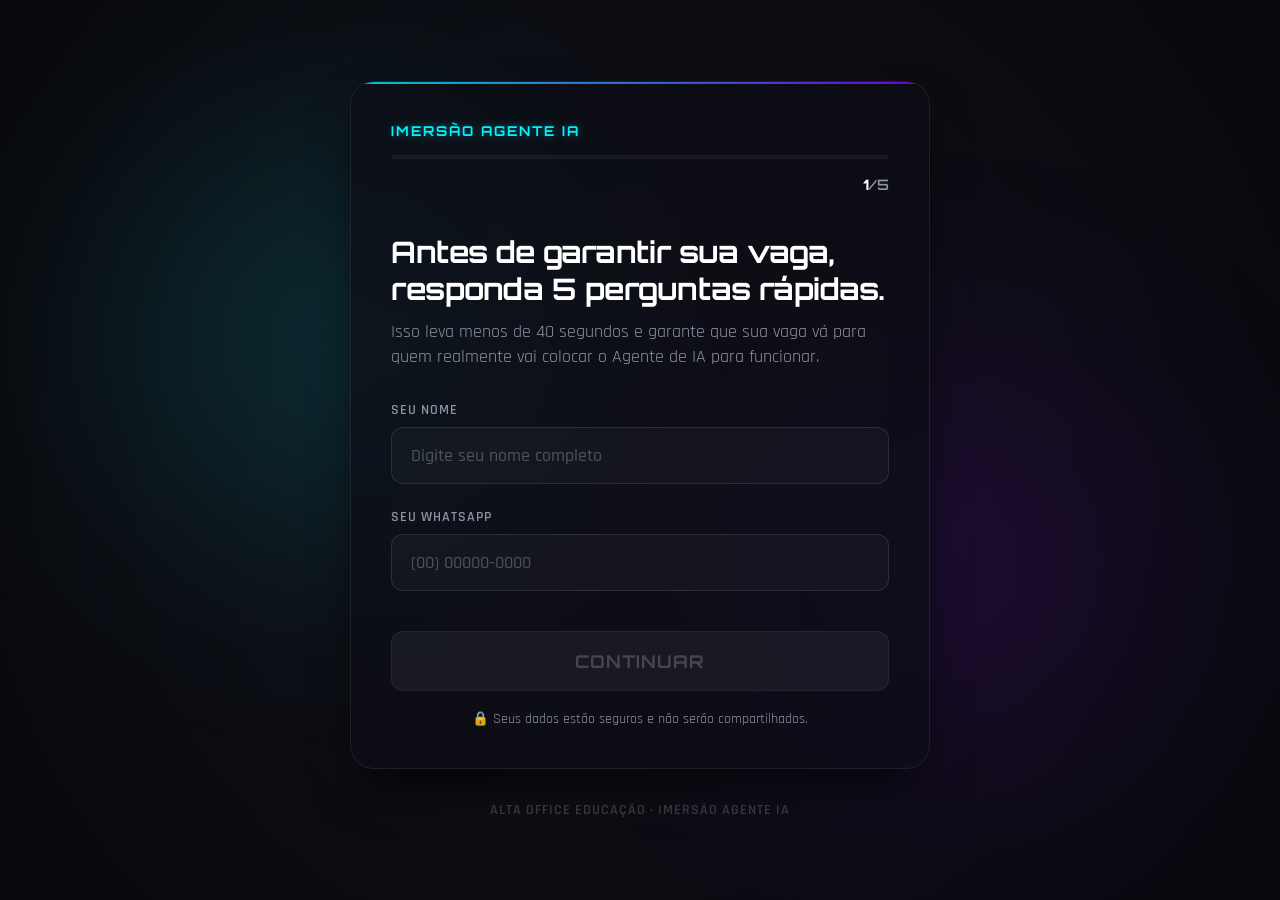
<file: index.html>
<!DOCTYPE html>
<html lang="pt-BR">
<head>
  <meta charset="UTF-8">
  <meta name="viewport" content="width=device-width, initial-scale=1.0">
  <title>Imersão Agente IA — Pré-inscrição</title>
  <link rel="preconnect" href="https://fonts.googleapis.com">
  <link rel="preconnect" href="https://fonts.gstatic.com" crossorigin>
  <link href="https://fonts.googleapis.com/css2?family=Orbitron:wght@600;700;800&family=Rajdhani:wght@400;500;600;700&display=swap" rel="stylesheet">
  <link rel="stylesheet" href="style.css?v=3">
  <style>
    /* Estilos críticos do botão WhatsApp — inline para evitar cache */
    a.btn-whatsapp {
      display: flex !important;
      align-items: center !important;
      justify-content: space-between !important;
      width: 100% !important;
      padding: 1rem 1.25rem !important;
      background: linear-gradient(135deg, #1fba57 0%, #128c7e 100%) !important;
      color: #ffffff !important;
      border-radius: 16px !important;
      text-decoration: none !important;
      box-shadow: 0 8px 28px rgba(31,186,87,0.45), 0 2px 8px rgba(0,0,0,0.3) !important;
      transition: all 0.3s ease !important;
      margin-top: 2rem !important;
      margin-bottom: 0.25rem !important;
      border: 1px solid rgba(255,255,255,0.12) !important;
      position: relative !important;
      overflow: hidden !important;
      font-family: 'Rajdhani', sans-serif !important;
    }
    a.btn-whatsapp:hover {
      transform: translateY(-3px) !important;
      box-shadow: 0 16px 40px rgba(31,186,87,0.6) !important;
      background: linear-gradient(135deg, #22cc60 0%, #15b090 100%) !important;
    }
    .btn-whatsapp-icon {
      width: 46px !important;
      height: 46px !important;
      min-width: 46px !important;
      background: rgba(255,255,255,0.18) !important;
      border-radius: 50% !important;
      display: flex !important;
      align-items: center !important;
      justify-content: center !important;
    }
    .btn-whatsapp-text {
      display: flex !important;
      flex-direction: column !important;
      align-items: flex-start !important;
      gap: 3px !important;
      flex: 1 !important;
      padding: 0 1rem !important;
    }
    .btn-wa-title {
      font-family: 'Orbitron', sans-serif !important;
      font-size: 0.95rem !important;
      font-weight: 700 !important;
      letter-spacing: 0.5px !important;
      text-transform: uppercase !important;
      line-height: 1.2 !important;
      color: #fff !important;
    }
    .btn-wa-sub {
      font-size: 0.78rem !important;
      font-weight: 500 !important;
      opacity: 0.8 !important;
      color: #fff !important;
    }
    .btn-wa-arrow {
      font-size: 1.4rem !important;
      color: #fff !important;
      opacity: 0.85 !important;
      transition: transform 0.3s ease !important;
    }
    a.btn-whatsapp:hover .btn-wa-arrow {
      transform: translateX(5px) !important;
      opacity: 1 !important;
    }
  </style>

  <!-- Meta Pixel Code -->
  <script>
  !function(f,b,e,v,n,t,s)
  {if(f.fbq)return;n=f.fbq=function(){n.callMethod?
  n.callMethod.apply(n,arguments):n.queue.push(arguments)};
  if(!f._fbq)f._fbq=n;n.push=n;n.loaded=!0;n.version='2.0';
  n.queue=[];t=b.createElement(e);t.async=!0;
  t.src=v;s=b.getElementsByTagName(e)[0];
  s.parentNode.insertBefore(t,s)}(window, document,'script',
  'https://connect.facebook.net/en_US/fbevents.js');
  fbq('init', '298800339720907');
  fbq('track', 'PageView');
  </script>
  <noscript>
    <img height="1" width="1" style="display:none"
      src="https://www.facebook.com/tr?id=298800339720907&ev=PageView&noscript=1"/>
  </noscript>
  <!-- End Meta Pixel Code -->
</head>
<body>

<div class="scene">
  <!-- Efeitos de iluminação glow ao fundo -->
  <div class="glow glow-cyan"></div>
  <div class="glow glow-purple"></div>

  <main class="card" id="card">

    <header class="card-head">
      <div class="eyebrow">IMERSÃO AGENTE IA</div>
      <div class="progress" id="progress" aria-hidden="true">
        <span class="progress-fill" id="progressFill"></span>
      </div>
      <div class="step-count"><span id="stepNow">1</span>/<span id="stepTotal">5</span></div>
    </header>

    <!-- STEP 1 — Dados -->
    <section class="step is-active" data-step="1">
      <h1>Antes de garantir sua vaga,<br>responda 5 perguntas rápidas.</h1>
      <p class="sub">Isso leva menos de 40 segundos e garante que sua vaga vá para quem realmente vai colocar o Agente de IA para funcionar.</p>

      <div class="field">
        <label for="nome">Seu nome</label>
        <input type="text" id="nome" name="nome" placeholder="Digite seu nome completo" autocomplete="name">
      </div>

      <div class="field">
        <label for="telefone">Seu WhatsApp</label>
        <input type="tel" id="telefone" name="telefone" placeholder="(00) 00000-0000" autocomplete="tel" inputmode="numeric">
      </div>

      <button class="btn-next" data-next disabled>Continuar</button>
      <p class="privacy">🔒 Seus dados estão seguros e não serão compartilhados.</p>
    </section>

    <!-- STEP 2 — Notebook (Requisito 1) -->
    <section class="step" data-step="2">
      <div class="q-tag">Requisito 1 de 2</div>
      <h2>Você tem notebook próprio?</h2>
      <p class="sub">Durante os 2 dias de imersão, você vai construir e deixar o seu Agente de IA rodando ao vivo — por isso o notebook é obrigatório em sala.</p>

      <div class="options" data-field="notebook">
        <button class="option" data-value="sim">
          <span class="opt-icon">✔</span>
          <span>Sim, eu tenho</span>
        </button>
        <button class="option" data-value="nao">
          <span class="opt-icon">✕</span>
          <span>Não tenho</span>
        </button>
      </div>
    </section>

    <!-- STEP 3 — Investimento (Requisito 2) -->
    <section class="step" data-step="3">
      <div class="q-tag">Requisito 2 de 2</div>
      <h2>Você está disposto(a) a investir em licenças de IA acima de R$ 500?</h2>
      <p class="sub">Seu Agente de IA precisa de ferramentas pagas para funcionar 24h. Esse valor é investido diretamente nas licenças que você vai usar no seu negócio — não é a inscrição do curso.</p>

      <div class="options" data-field="investimento">
        <button class="option" data-value="sim">
          <span class="opt-icon">✔</span>
          <span>Sim, estou disposto(a)</span>
        </button>
        <button class="option" data-value="nao">
          <span class="opt-icon">✕</span>
          <span>Não, prefiro não investir</span>
        </button>
      </div>
    </section>

    <!-- STEP 4 — Uso de IA (segmentação) -->
    <section class="step" data-step="4">
      <div class="q-tag">Penúltima pergunta</div>
      <h2>Hoje, você já usa alguma ferramenta de IA?</h2>
      <p class="sub">Isso nos ajuda a preparar o conteúdo certo para o seu nível.</p>

      <div class="options options-col" data-field="usaIA">
        <button class="option" data-value="uso_dia_a_dia">
          <span>Sim, uso no dia a dia</span>
        </button>
        <button class="option" data-value="ja_testei">
          <span>Já testei, mas não uso</span>
        </button>
        <button class="option" data-value="nunca_usei">
          <span>Nunca usei</span>
        </button>
      </div>
    </section>

    <!-- STEP 5 — Posição no negócio (segmentação) -->
    <section class="step" data-step="5">
      <div class="q-tag">Última pergunta</div>
      <h2>Qual é a sua posição hoje?</h2>
      <p class="sub">Isso nos ajuda a preparar o conteúdo certo para o seu momento.</p>

      <div class="options options-col" data-field="posicao">
        <button class="option" data-value="dono_socio">
          <span>Dono(a) / sócio(a) do negócio</span>
        </button>
        <button class="option" data-value="autonomo">
          <span>Autônomo(a) / profissional liberal</span>
        </button>
        <button class="option" data-value="funcionario_gestao">
          <span>Funcionário(a) em cargo de gestão</span>
        </button>
        <button class="option" data-value="funcionario_sem_gestao">
          <span>Funcionário(a) sem cargo de gestão</span>
        </button>
        <button class="option" data-value="sem_negocio">
          <span>Ainda não tenho negócio</span>
        </button>
      </div>
    </section>

    <!-- STEP LOADING — Tela de Carregamento/Simulação IA -->
    <section class="step step-loading" data-step="loading">
      <div class="ai-loader">
        <div class="spinner">
          <div class="spinner-circle"></div>
          <div class="spinner-core"></div>
        </div>
        <div class="loader-glow"></div>
      </div>
      <h2 class="loading-title">Analisando respostas...</h2>
      <p class="sub" id="loadingStatus">Processando dados com a rede neural...</p>
      <div class="loading-bar">
        <div class="loading-bar-fill" id="loadingBarFill"></div>
      </div>
    </section>

    <!-- RESULT — Qualificado -->
    <section class="step result" data-step="qualified">
      <div class="result-icon success">✔</div>
      <h2>Sua pré-inscrição foi confirmada, <span id="nomeQualificado">🎉</span></h2>
      <p class="sub">Você atende aos requisitos da Imersão Agente IA. Nossa equipe vai te chamar no WhatsApp com os próximos passos e as condições da sua turma.</p>

      <!-- Botão WhatsApp premium para clique manual -->
      <a id="btnWhatsApp"
         href="https://api.whatsapp.com/send?phone=556692715486&text=Ol%C3%A1%21+Acabei+de+preencher+o+formul%C3%A1rio+de+pr%C3%A9-inscri%C3%A7%C3%A3o+da+Immers%C3%A3o+Agente+IA.+Fui+aprovado(a)+e+gostaria+de+saber+os+pr%C3%B3ximos+passos%21"
         target="_blank"
         rel="noopener noreferrer"
         class="btn-whatsapp">
        <span class="btn-whatsapp-icon">
          <svg viewBox="0 0 448 512" fill="currentColor" width="24" height="24" aria-hidden="true">
            <path d="M380.9 97.1C339 55.1 283.2 32 223.9 32c-122.4 0-222 99.6-222 222 0 39.1 10.2 77.3 29.6 111L0 480l117.7-30.9c32.4 17.7 68.9 27 106.1 27h.1c122.3 0 224.1-99.6 224.1-222 0-59.3-25.2-115-67.1-157zm-157 341.6c-33.2 0-65.7-8.9-94-25.7l-6.7-4-69.8 18.3L72 359.2l-4.4-7c-18.5-29.4-28.2-63.3-28.2-98.2 0-101.7 82.8-184.5 184.6-184.5 49.3 0 95.6 19.2 130.4 54.1 34.8 34.9 56.2 81.2 56.1 130.5 0 101.8-84.9 184.6-186.6 184.6zm101.2-138.2c-5.5-2.8-32.8-16.2-37.9-18-5.1-1.9-8.8-2.8-12.5 2.8-3.7 5.6-14.3 18-17.6 21.8-3.2 3.7-6.5 4.2-12 1.4-32.6-16.3-54-29.1-75.5-66-5.7-9.8 5.7-9.1 16.3-30.3 1.8-3.7.9-6.9-.5-9.7-1.4-2.8-12.5-30.1-17.1-41.2-4.5-10.8-9.1-9.3-12.5-9.5-3.2-.2-6.9-.2-10.6-.2-3.7 0-9.7 1.4-14.8 6.9-5.1 5.6-19.4 19-19.4 46.3 0 27.3 19.9 53.7 22.6 57.4 2.8 3.7 39.1 59.7 94.8 83.8 35.2 15.2 49 16.5 66.6 13.9 10.7-1.6 32.8-13.4 37.4-26.4 4.6-13 4.6-24.1 3.2-26.4-1.3-2.5-5-3.9-10.5-6.6z"/>
          </svg>
        </span>
        <span class="btn-whatsapp-text">
          <span class="btn-wa-title">Falar agora no WhatsApp</span>
          <span class="btn-wa-sub">Clique aqui para conversar com nossa equipe</span>
        </span>
        <span class="btn-wa-arrow">❯</span>
      </a>

      <!-- Barra de progresso de redirecionamento automático -->
      <div class="redirect-bar-wrapper">
        <span class="redirect-bar-label">Redirecionando automaticamente em <strong id="countdown">5</strong>s...</span>
        <div class="redirect-bar-track">
          <div class="redirect-bar-fill" id="redirectBarFill"></div>
        </div>
      </div>

      <div class="result-badge">Vaga em análise final — fique de olho no seu WhatsApp</div>
    </section>

    <!-- RESULT — Não qualificado -->
    <section class="step result" data-step="unqualified">
      <div class="result-icon warn">!</div>
      <h2>Ainda não é o momento ideal para você entrar na imersão.</h2>
      <p class="sub" id="unqualifiedReason">A Imersão Agente IA exige notebook em sala e investimento em licenças de IA para o seu Agente funcionar de verdade — sem isso, a experiência fica incompleta.</p>
      <p class="sub">Deixamos seu contato registrado. Assim que você tiver esses dois pontos resolvidos, nossa equipe entra em contato para as próximas turmas.</p>
    </section>

  </main>

  <p class="footer-note">Alta Office Educação · Imersão Agente IA</p>
</div>

<script src="script.js"></script>
</body>
</html>
</file>
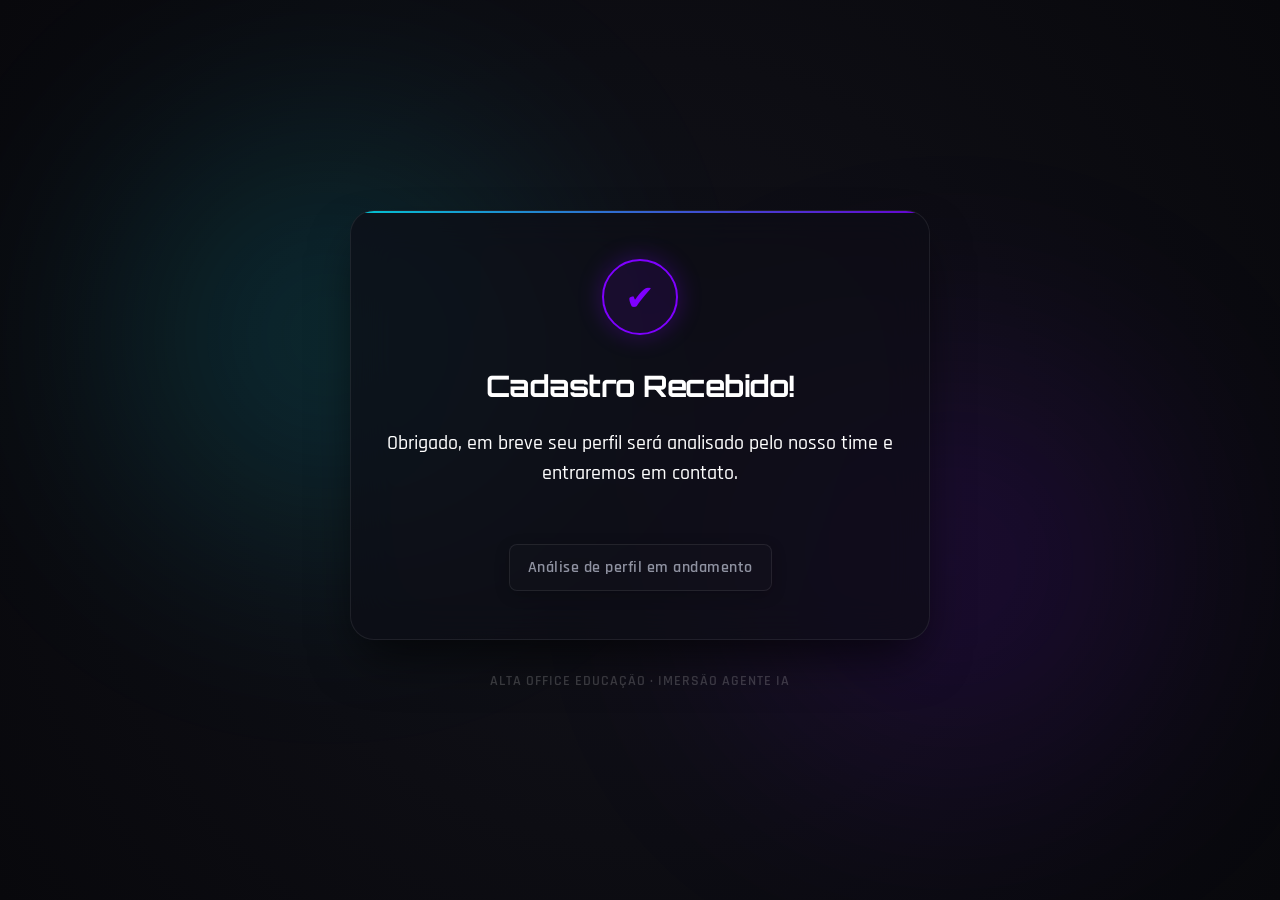
<file: obrigado.html>
<!DOCTYPE html>
<html lang="pt-BR">
<head>
  <meta charset="UTF-8">
  <meta name="viewport" content="width=device-width, initial-scale=1.0">
  <title>Imersão Agente IA — Cadastro Recebido</title>
  <link rel="preconnect" href="https://fonts.googleapis.com">
  <link rel="preconnect" href="https://fonts.gstatic.com" crossorigin>
  <link href="https://fonts.googleapis.com/css2?family=Orbitron:wght@600;700;800&family=Rajdhani:wght@400;500;600;700&display=swap" rel="stylesheet">
  <link rel="stylesheet" href="style.css">

  <!-- Meta Pixel Code -->
  <script>
  !function(f,b,e,v,n,t,s)
  {if(f.fbq)return;n=f.fbq=function(){n.callMethod?
  n.callMethod.apply(n,arguments):n.queue.push(arguments)};
  if(!f._fbq)f._fbq=n;n.push=n;n.loaded=!0;n.version='2.0';
  n.queue=[];t=b.createElement(e);t.async=!0;
  t.src=v;s=b.getElementsByTagName(e)[0];
  s.parentNode.insertBefore(t,s)}(window, document,'script',
  'https://connect.facebook.net/en_US/fbevents.js');
  fbq('init', '298800339720907');
  fbq('track', 'PageView');
  </script>
  <noscript>
    <img height="1" width="1" style="display:none"
      src="https://www.facebook.com/tr?id=298800339720907&ev=PageView&noscript=1"/>
  </noscript>
  <!-- End Meta Pixel Code -->
  <style>
    .thank-you-card {
      text-align: center;
      padding: 3rem 2rem;
    }
    .thank-you-card .result-icon {
      animation: popIn 0.6s cubic-bezier(0.175, 0.885, 0.32, 1.275) forwards;
    }
  </style>
</head>
<body>

<div class="scene">
  <!-- Efeitos de iluminação glow ao fundo -->
  <div class="glow glow-cyan"></div>
  <div class="glow glow-purple"></div>

  <main class="card thank-you-card">
    <div class="result-icon success" style="background: rgba(127, 0, 255, 0.1); border-color: var(--primary-purple); color: var(--primary-purple); box-shadow: 0 0 25px rgba(127, 0, 255, 0.3);">✔</div>
    
    <h2 style="font-family: var(--font-title); font-size: 1.85rem; margin-bottom: 1.5rem; letter-spacing: -0.5px;">
      Cadastro Recebido!
    </h2>
    
    <p class="sub" style="font-size: 1.25rem; line-height: 1.5; color: var(--text-white); margin-bottom: 2rem; font-weight: 500;">
      Obrigado, em breve seu perfil será analisado pelo nosso time e entraremos em contato.
    </p>
    
    <div class="result-badge" style="border-style: solid; border-color: rgba(255,255,255,0.08); color: var(--text-muted); background: rgba(255,255,255,0.01);">
      Análise de perfil em andamento
    </div>
  </main>

  <p class="footer-note">Alta Office Educação · Imersão Agente IA</p>
</div>

</body>
</html>
</file>
<file: style.css>
/* ==========================================================================
   DESIGN SYSTEM - IMERSÃO AGENTE IA
   Inspirado nas técnicas e visual premium do inlead.digital
   ========================================================================== */

/* Variáveis Globais */
:root {
  --bg-color: #08080c;
  --card-bg: rgba(13, 13, 22, 0.7);
  --card-border: rgba(255, 255, 255, 0.08);
  --card-border-focus: rgba(0, 242, 254, 0.8);
  
  /* Cores Principais (Neon / Tech) */
  --primary-cyan: #00f2fe;
  --primary-purple: #7f00ff;
  --text-white: #ffffff;
  --text-muted: #8f92a1;
  --text-dark: #121217;
  
  /* Gradientes */
  --grad-cyan-purple: linear-gradient(135deg, var(--primary-cyan) 0%, var(--primary-purple) 100%);
  --grad-border: linear-gradient(135deg, rgba(0, 242, 254, 0.15) 0%, rgba(127, 0, 255, 0.15) 100%);
  
  /* Fontes */
  --font-title: 'Orbitron', sans-serif;
  --font-body: 'Rajdhani', sans-serif;
}

/* Reset Básico */
* {
  margin: 0;
  padding: 0;
  box-sizing: border-box;
  outline: none;
  -webkit-tap-highlight-color: transparent;
}

html {
  overflow-x: hidden;
  width: 100%;
}

body {
  background-color: var(--bg-color);
  color: var(--text-white);
  font-family: var(--font-body);
  font-size: 18px;
  font-weight: 500;
  overflow-x: hidden;
  min-height: 100vh;
  display: flex;
  justify-content: center;
  align-items: center;
  width: 100%;
  max-width: 100vw;
}

/* ==========================================================================
   LAYOUT DA CENA (BACKGROUND & GLOW EFFECTS)
   ========================================================================== */
.scene {
  position: relative;
  width: 100%;
  max-width: 100vw;
  min-height: 100vh;
  display: flex;
  flex-direction: column;
  justify-content: center;
  align-items: center;
  padding: 2rem 1rem;
  z-index: 1;
  background: radial-gradient(circle at 50% 50%, #12121a 0%, #08080c 100%);
  overflow-x: hidden;
}

/* Efeitos de Glow de Fundo */
.glow {
  position: absolute;
  width: 400px;
  height: 400px;
  border-radius: 50%;
  pointer-events: none;
  z-index: -1;
  opacity: 0.15;
  filter: blur(130px);
}

.glow-cyan {
  background-color: var(--primary-cyan);
  top: 15%;
  left: 10%;
  animation: floatGlow 15s ease-in-out infinite alternate;
}

.glow-purple {
  background-color: var(--primary-purple);
  bottom: 15%;
  right: 10%;
  animation: floatGlow 20s ease-in-out infinite alternate-reverse;
}

@keyframes floatGlow {
  0% {
    transform: translate(0, 0) scale(1);
  }
  100% {
    transform: translate(50px, 40px) scale(1.2);
  }
}

/* ==========================================================================
   ESTILO DO CARD (GLASSMORPHISM)
   ========================================================================== */
.card {
  width: 100%;
  max-width: 580px;
  background: var(--card-bg);
  border: 1px solid var(--card-border);
  border-radius: 24px;
  padding: 2.5rem;
  box-shadow: 0 25px 50px -12px rgba(0, 0, 0, 0.7);
  backdrop-filter: blur(20px);
  -webkit-backdrop-filter: blur(20px);
  position: relative;
  overflow: hidden;
  transition: all 0.3s ease;
}

/* Borda luminosa no topo do card para detalhe premium */
.card::before {
  content: '';
  position: absolute;
  top: 0;
  left: 0;
  right: 0;
  height: 2px;
  background: var(--grad-cyan-purple);
  opacity: 0.8;
}

/* ==========================================================================
   CABEÇALHO DO CARD (EYEBROW, PROGRESS & STEP COUNT)
   ========================================================================== */
.card-head {
  margin-bottom: 2.5rem;
  display: grid;
  grid-template-columns: 1fr auto;
  align-items: center;
  row-gap: 1rem;
}

.eyebrow {
  font-family: var(--font-title);
  font-size: 0.85rem;
  font-weight: 700;
  letter-spacing: 2px;
  color: var(--primary-cyan);
  text-shadow: 0 0 10px rgba(0, 242, 254, 0.4);
}

.step-count {
  font-family: var(--font-title);
  font-size: 0.9rem;
  font-weight: 600;
  color: var(--text-muted);
  justify-self: end;
}

.step-count span#stepNow {
  color: var(--text-white);
  font-weight: 800;
}

/* Barra de Progresso */
.progress {
  grid-column: 1 / -1;
  width: 100%;
  height: 4px;
  background: rgba(255, 255, 255, 0.05);
  border-radius: 2px;
  overflow: hidden;
  position: relative;
}

.progress-fill {
  display: block;
  height: 100%;
  width: 0%;
  background: var(--grad-cyan-purple);
  box-shadow: 0 0 8px var(--primary-cyan);
  border-radius: 2px;
  transition: width 0.4s cubic-bezier(0.4, 0, 0.2, 1);
}

/* ==========================================================================
   CONTEÚDO DAS ETAPAS E TRANSIÇÕES
   ========================================================================== */
.step {
  display: none;
  animation: none;
}

/* Classe ativa para mostrar a etapa */
.step.is-active {
  display: block;
  animation: stepEnter 0.45s cubic-bezier(0.25, 0.46, 0.45, 0.94) forwards;
}

/* Animações de Transição */
@keyframes stepEnter {
  0% {
    opacity: 0;
    transform: translateX(30px);
  }
  100% {
    opacity: 1;
    transform: translateX(0);
  }
}

.step.is-exiting {
  display: block;
  animation: stepExit 0.35s cubic-bezier(0.25, 0.46, 0.45, 0.94) forwards;
}

@keyframes stepExit {
  0% {
    opacity: 1;
    transform: translateX(0);
  }
  100% {
    opacity: 0;
    transform: translateX(-30px);
  }
}

/* Textos e Títulos das Etapas */
.step h1 {
  font-family: var(--font-title);
  font-size: 1.85rem;
  line-height: 1.25;
  font-weight: 700;
  margin-bottom: 0.8rem;
  letter-spacing: -0.5px;
}

.step h2 {
  font-family: var(--font-title);
  font-size: 1.65rem;
  line-height: 1.25;
  font-weight: 700;
  margin-bottom: 0.8rem;
}

.step .sub {
  color: var(--text-muted);
  font-size: 1.1rem;
  line-height: 1.4;
  margin-bottom: 2rem;
  font-weight: 400;
}

/* Tag indicadora superior das perguntas (ex: Requisito 1 de 2) */
.q-tag {
  display: inline-block;
  background: rgba(255, 255, 255, 0.05);
  border: 1px solid rgba(255, 255, 255, 0.08);
  border-radius: 30px;
  padding: 4px 14px;
  font-size: 0.8rem;
  font-weight: 600;
  color: var(--text-muted);
  text-transform: uppercase;
  letter-spacing: 1px;
  margin-bottom: 1.2rem;
}

/* ==========================================================================
   CAMPOS DE ENTRADA (ETAPA 1)
   ========================================================================== */
.field {
  margin-bottom: 1.5rem;
  display: flex;
  flex-direction: column;
}

.field label {
  font-size: 0.9rem;
  text-transform: uppercase;
  letter-spacing: 1px;
  color: var(--text-muted);
  margin-bottom: 0.5rem;
  font-weight: 600;
  transition: color 0.2s ease;
}

.field input {
  background: rgba(255, 255, 255, 0.03);
  border: 1px solid rgba(255, 255, 255, 0.1);
  border-radius: 12px;
  padding: 1rem 1.2rem;
  color: var(--text-white);
  font-family: var(--font-body);
  font-size: 1.15rem;
  font-weight: 500;
  transition: all 0.25s ease;
}

.field input::placeholder {
  color: rgba(255, 255, 255, 0.25);
}

.field input:focus {
  border-color: var(--primary-cyan);
  background: rgba(0, 242, 254, 0.02);
  box-shadow: 0 0 15px rgba(0, 242, 254, 0.15);
}

.field input:focus + label {
  color: var(--primary-cyan);
}

/* ==========================================================================
   BOTÃO DE PRÓXIMO E OPÇÕES DO QUIZ
   ========================================================================== */
.btn-next {
  width: 100%;
  padding: 1.1rem;
  background: var(--grad-cyan-purple);
  color: var(--text-white);
  border: none;
  border-radius: 12px;
  font-family: var(--font-title);
  font-size: 1.1rem;
  font-weight: 700;
  text-transform: uppercase;
  letter-spacing: 1px;
  cursor: pointer;
  box-shadow: 0 8px 24px rgba(127, 0, 255, 0.3);
  transition: all 0.3s cubic-bezier(0.25, 0.8, 0.25, 1);
  margin-top: 1rem;
}

.btn-next:hover:not(:disabled) {
  transform: translateY(-2px);
  box-shadow: 0 12px 30px rgba(0, 242, 254, 0.4);
}

.btn-next:active:not(:disabled) {
  transform: translateY(1px);
}

.btn-next:disabled {
  background: rgba(255, 255, 255, 0.05);
  color: rgba(255, 255, 255, 0.2);
  box-shadow: none;
  cursor: not-allowed;
  border: 1px solid rgba(255, 255, 255, 0.05);
}

.privacy {
  text-align: center;
  font-size: 0.85rem;
  color: var(--text-muted);
  margin-top: 1.2rem;
  font-weight: 400;
}

/* OPÇÕES DE SELEÇÃO RÁPIDA (Notebook, Investimento, etc.) */
.options {
  display: grid;
  grid-template-columns: 1fr 1fr;
  gap: 1rem;
  margin-top: 1.5rem;
}

.options-col {
  grid-template-columns: 1fr;
  gap: 0.8rem;
}

.option {
  background: rgba(255, 255, 255, 0.02);
  border: 1px solid rgba(255, 255, 255, 0.06);
  border-radius: 14px;
  padding: 1.2rem;
  color: var(--text-white);
  font-family: var(--font-body);
  font-size: 1.2rem;
  font-weight: 600;
  cursor: pointer;
  display: flex;
  align-items: center;
  justify-content: flex-start;
  gap: 1rem;
  transition: all 0.25s cubic-bezier(0.4, 0, 0.2, 1);
  position: relative;
  overflow: hidden;
}

.option .opt-icon {
  width: 26px;
  height: 26px;
  border-radius: 50%;
  background: rgba(255, 255, 255, 0.05);
  display: flex;
  align-items: center;
  justify-content: center;
  font-size: 0.8rem;
  transition: all 0.2s ease;
  color: var(--text-muted);
}

/* Hover e Foco no Botão de Opção */
.option:hover {
  border-color: rgba(0, 242, 254, 0.3);
  background: rgba(255, 255, 255, 0.04);
  transform: translateY(-2px);
}

/* Estado Ativo/Selecionado (A técnica inlead.digital de feedback visual imediato) */
.option.is-selected {
  border-color: var(--primary-cyan);
  background: rgba(0, 242, 254, 0.08);
  box-shadow: 0 0 20px rgba(0, 242, 254, 0.15);
  transform: translateY(0) scale(0.99);
}

.option.is-selected .opt-icon {
  background: var(--primary-cyan);
  color: var(--text-dark);
  font-weight: bold;
  box-shadow: 0 0 10px rgba(0, 242, 254, 0.5);
}

/* Estilo para opção de "Não" selecionada */
.option[data-value="nao"].is-selected {
  border-color: #ff4a5a;
  background: rgba(255, 74, 90, 0.08);
  box-shadow: 0 0 20px rgba(255, 74, 90, 0.15);
}

.option[data-value="nao"].is-selected .opt-icon {
  background: #ff4a5a;
  color: var(--text-white);
  box-shadow: 0 0 10px rgba(255, 74, 90, 0.5);
}

/* Opções de coluna única sem ícone padrão (Etapas 4 e 5) */
.options-col .option {
  justify-content: space-between;
  padding: 1.1rem 1.4rem;
}

.options-col .option::after {
  content: '→';
  opacity: 0.4;
  transition: all 0.2s ease;
  font-size: 1.2rem;
}

.options-col .option:hover::after {
  opacity: 1;
  transform: translateX(3px);
  color: var(--primary-cyan);
}

.options-col .option.is-selected::after {
  content: '✔';
  opacity: 1;
  color: var(--primary-cyan);
  transform: scale(1.2);
}

/* ==========================================================================
   TELA DE CARREGAMENTO SIMULADO (AI LOADING STEP)
   ========================================================================== */
.step-loading {
  text-align: center;
  padding: 2rem 0;
}

.ai-loader {
  position: relative;
  width: 100px;
  height: 100px;
  margin: 0 auto 2.5rem;
}

/* Spinner animado com duas camadas */
.spinner {
  width: 100%;
  height: 100%;
  position: relative;
}

.spinner-circle {
  box-sizing: border-box;
  width: 100%;
  height: 100%;
  border: 3px solid rgba(255, 255, 255, 0.03);
  border-radius: 50%;
  border-top-color: var(--primary-cyan);
  border-bottom-color: var(--primary-purple);
  animation: spin 1.8s cubic-bezier(0.53, 0.21, 0.29, 0.67) infinite;
}

.spinner-core {
  position: absolute;
  top: 15px;
  left: 15px;
  right: 15px;
  bottom: 15px;
  border: 2px dashed rgba(0, 242, 254, 0.2);
  border-radius: 50%;
  animation: spin-reverse 4s linear infinite;
}

.loader-glow {
  position: absolute;
  top: 10px;
  left: 10px;
  right: 10px;
  bottom: 10px;
  background: var(--grad-cyan-purple);
  border-radius: 50%;
  filter: blur(25px);
  opacity: 0.35;
  animation: pulseGlow 2s ease-in-out infinite alternate;
}

@keyframes spin {
  0% { transform: rotate(0deg); }
  100% { transform: rotate(360deg); }
}

@keyframes spin-reverse {
  0% { transform: rotate(360deg); }
  100% { transform: rotate(0deg); }
}

@keyframes pulseGlow {
  0% { transform: scale(0.9); opacity: 0.25; }
  100% { transform: scale(1.1); opacity: 0.45; }
}

.loading-title {
  font-family: var(--font-title);
  font-size: 1.55rem;
  margin-bottom: 0.5rem;
}

/* Efeito de pulsação sutil na mudança de status */
#loadingStatus {
  font-size: 1.15rem;
  color: var(--primary-cyan);
  font-weight: 600;
  text-transform: uppercase;
  letter-spacing: 0.5px;
  min-height: 28px;
}

.pulse-text {
  animation: pulseText 1.5s infinite;
}

@keyframes pulseText {
  0%, 100% { opacity: 0.6; }
  50% { opacity: 1; }
}

/* Barra de progresso específica da tela de análise */
.loading-bar {
  width: 100%;
  height: 6px;
  background: rgba(255, 255, 255, 0.04);
  border-radius: 10px;
  margin-top: 2rem;
  overflow: hidden;
  border: 1px solid rgba(255, 255, 255, 0.02);
}

.loading-bar-fill {
  height: 100%;
  width: 0%;
  background: var(--grad-cyan-purple);
  box-shadow: 0 0 10px rgba(0, 242, 254, 0.6);
  border-radius: 10px;
  transition: width 0.1s linear;
}

/* ==========================================================================
   TELA DE RESULTADO (QUALIFICADO E NÃO QUALIFICADO)
   ========================================================================== */
.result {
  text-align: center;
  padding: 1.5rem 0 0.5rem;
}

/* Ícones de Sucesso e Alerta */
.result-icon {
  width: 76px;
  height: 76px;
  border-radius: 50%;
  display: flex;
  align-items: center;
  justify-content: center;
  font-size: 2.2rem;
  font-weight: 800;
  margin: 0 auto 2rem;
  font-family: system-ui, -apple-system, sans-serif;
}

.result-icon.success {
  background: rgba(0, 242, 254, 0.1);
  border: 2px solid var(--primary-cyan);
  color: var(--primary-cyan);
  box-shadow: 0 0 25px rgba(0, 242, 254, 0.3);
  animation: popIn 0.5s cubic-bezier(0.175, 0.885, 0.32, 1.275) forwards;
}

.result-icon.warn {
  background: rgba(255, 74, 90, 0.1);
  border: 2px solid #ff4a5a;
  color: #ff4a5a;
  box-shadow: 0 0 25px rgba(255, 74, 90, 0.3);
  animation: popIn 0.5s cubic-bezier(0.175, 0.885, 0.32, 1.275) forwards;
}

@keyframes popIn {
  0% { transform: scale(0.6); opacity: 0; }
  100% { transform: scale(1); opacity: 1; }
}

.result h2 {
  font-family: var(--font-title);
  font-size: 1.7rem;
  line-height: 1.3;
  margin-bottom: 1.2rem;
}

.result #nomeQualificado {
  color: var(--primary-cyan);
  text-shadow: 0 0 10px rgba(0, 242, 254, 0.3);
  display: inline-block;
}

.result-badge {
  display: inline-block;
  background: rgba(0, 242, 254, 0.08);
  border: 1px dashed var(--primary-cyan);
  border-radius: 8px;
  padding: 12px 18px;
  color: var(--primary-cyan);
  font-size: 1rem;
  font-weight: 600;
  letter-spacing: 0.5px;
  margin-top: 1.5rem;
  box-shadow: 0 4px 15px rgba(0, 0, 0, 0.2);
}

/* ==========================================================================
   BOTÃO WHATSAPP — PREMIUM
   ========================================================================== */

.btn-whatsapp {
  display: flex;
  align-items: center;
  justify-content: space-between;
  width: 100%;
  padding: 1.1rem 1.4rem;
  background: linear-gradient(135deg, #1fba57 0%, #128c7e 100%);
  color: #ffffff;
  border-radius: 16px;
  font-family: var(--font-body);
  text-decoration: none;
  box-shadow:
    0 8px 28px rgba(31, 186, 87, 0.4),
    0 2px 8px rgba(0, 0, 0, 0.3),
    inset 0 1px 0 rgba(255,255,255,0.12);
  transition: all 0.3s cubic-bezier(0.25, 0.8, 0.25, 1);
  margin-top: 2rem;
  margin-bottom: 0.25rem;
  border: 1px solid rgba(255, 255, 255, 0.1);
  position: relative;
  overflow: hidden;
}

/* Efeito shimmer de brilho passando */
.btn-whatsapp::before {
  content: '';
  position: absolute;
  top: 0;
  left: -100%;
  width: 60%;
  height: 100%;
  background: linear-gradient(
    120deg,
    transparent 0%,
    rgba(255, 255, 255, 0.15) 50%,
    transparent 100%
  );
  transition: left 0.6s ease;
}

.btn-whatsapp:hover::before {
  left: 160%;
}

.btn-whatsapp:hover {
  transform: translateY(-3px);
  box-shadow:
    0 16px 40px rgba(31, 186, 87, 0.55),
    0 4px 12px rgba(0, 0, 0, 0.3),
    inset 0 1px 0 rgba(255,255,255,0.15);
  background: linear-gradient(135deg, #22cc60 0%, #14a88e 100%);
}

.btn-whatsapp:active {
  transform: translateY(0);
  box-shadow: 0 4px 16px rgba(31, 186, 87, 0.4);
}

/* Ícone do WhatsApp dentro de um círculo semi-transparente */
.btn-whatsapp-icon {
  width: 46px;
  height: 46px;
  min-width: 46px;
  background: rgba(255, 255, 255, 0.15);
  border-radius: 50%;
  display: flex;
  align-items: center;
  justify-content: center;
  box-shadow: 0 2px 8px rgba(0,0,0,0.15);
  transition: background 0.3s ease;
}

.btn-whatsapp:hover .btn-whatsapp-icon {
  background: rgba(255, 255, 255, 0.22);
}

/* Bloco de texto central com título e subtítulo */
.btn-whatsapp-text {
  display: flex;
  flex-direction: column;
  align-items: flex-start;
  gap: 2px;
  flex: 1;
  padding: 0 1rem;
}

.btn-wa-title {
  font-family: var(--font-title);
  font-size: 1rem;
  font-weight: 700;
  letter-spacing: 0.5px;
  text-transform: uppercase;
  line-height: 1.2;
  text-shadow: 0 1px 3px rgba(0,0,0,0.2);
}

.btn-wa-sub {
  font-size: 0.8rem;
  font-weight: 500;
  opacity: 0.8;
  letter-spacing: 0.2px;
}

/* Seta animada à direita */
.btn-wa-arrow {
  font-size: 1.4rem;
  font-weight: bold;
  opacity: 0.8;
  transition: all 0.3s ease;
  line-height: 1;
}

.btn-whatsapp:hover .btn-wa-arrow {
  opacity: 1;
  transform: translateX(5px);
}

/* Wrapper de barra de progresso de redirecionamento automático */
.redirect-bar-wrapper {
  margin-top: 1.5rem;
  width: 100%;
  text-align: left;
}

.redirect-bar-label {
  display: block;
  font-size: 0.85rem;
  color: var(--text-muted);
  font-weight: 500;
  margin-bottom: 8px;
  letter-spacing: 0.3px;
}

.redirect-bar-label strong {
  color: var(--primary-cyan);
  font-family: var(--font-title);
}

.redirect-bar-track {
  width: 100%;
  height: 5px;
  background: rgba(255, 255, 255, 0.04);
  border-radius: 10px;
  overflow: hidden;
  border: 1px solid rgba(255, 255, 255, 0.04);
}

.redirect-bar-fill {
  height: 100%;
  width: 0%;
  background: linear-gradient(90deg, #25d366 0%, #00f2fe 100%);
  box-shadow: 0 0 8px rgba(37, 211, 102, 0.6);
  border-radius: 10px;
  transition: width 1s linear;
}

/* ==========================================================================
   RODAPÉ E NOTAS DE RODAPÉ
   ========================================================================== */
.footer-note {
  text-align: center;
  font-size: 0.85rem;
  color: rgba(255, 255, 255, 0.2);
  margin-top: 2rem;
  letter-spacing: 1px;
  text-transform: uppercase;
  font-weight: 600;
}

/* ==========================================================================
   RESPONSIVIDADE (MEDIA QUERIES)
   ========================================================================== */

/* Smartphones — até 768px */
@media (max-width: 768px) {
  .scene {
    padding: 0.5rem 0;
    align-items: stretch;
  }

  /* Esconde glows que causam overflow horizontal */
  .glow {
    display: none;
  }

  .card {
    padding: 1.6rem 1.2rem;
    border-radius: 0;
    max-width: 100%;
    width: 100%;
    border-left: none;
    border-right: none;
  }

  .step h1 {
    font-size: 1.4rem;
    line-height: 1.3;
  }

  .step h2 {
    font-size: 1.3rem;
    line-height: 1.3;
  }

  .step .sub {
    font-size: 0.95rem;
    margin-bottom: 1.5rem;
  }

  .option {
    font-size: 1rem;
    padding: 0.9rem 1rem;
  }

  .options-col .option {
    padding: 0.9rem 1rem;
  }

  .field input {
    padding: 0.85rem 1rem;
    font-size: 1rem;
  }

  .btn-whatsapp {
    padding: 0.9rem 1rem !important;
  }

  .btn-whatsapp-icon {
    width: 40px !important;
    height: 40px !important;
    min-width: 40px !important;
  }

  .btn-wa-title {
    font-size: 0.82rem !important;
  }

  .btn-wa-sub {
    font-size: 0.7rem !important;
  }

  .result-icon {
    width: 60px;
    height: 60px;
    font-size: 1.6rem;
  }

  .result-badge {
    font-size: 0.8rem;
    padding: 0.7rem 1rem;
  }

  .eyebrow {
    font-size: 0.65rem;
  }

  .footer-note {
    font-size: 0.75rem;
  }
}

/* Smartphones muito pequenos — até 380px */
@media (max-width: 380px) {
  .card {
    padding: 1.3rem 0.9rem;
  }

  .step h1 {
    font-size: 1.2rem;
  }

  .step h2 {
    font-size: 1.1rem;
  }

  .option {
    font-size: 0.95rem;
    padding: 0.8rem 0.85rem;
  }
}
</file>
